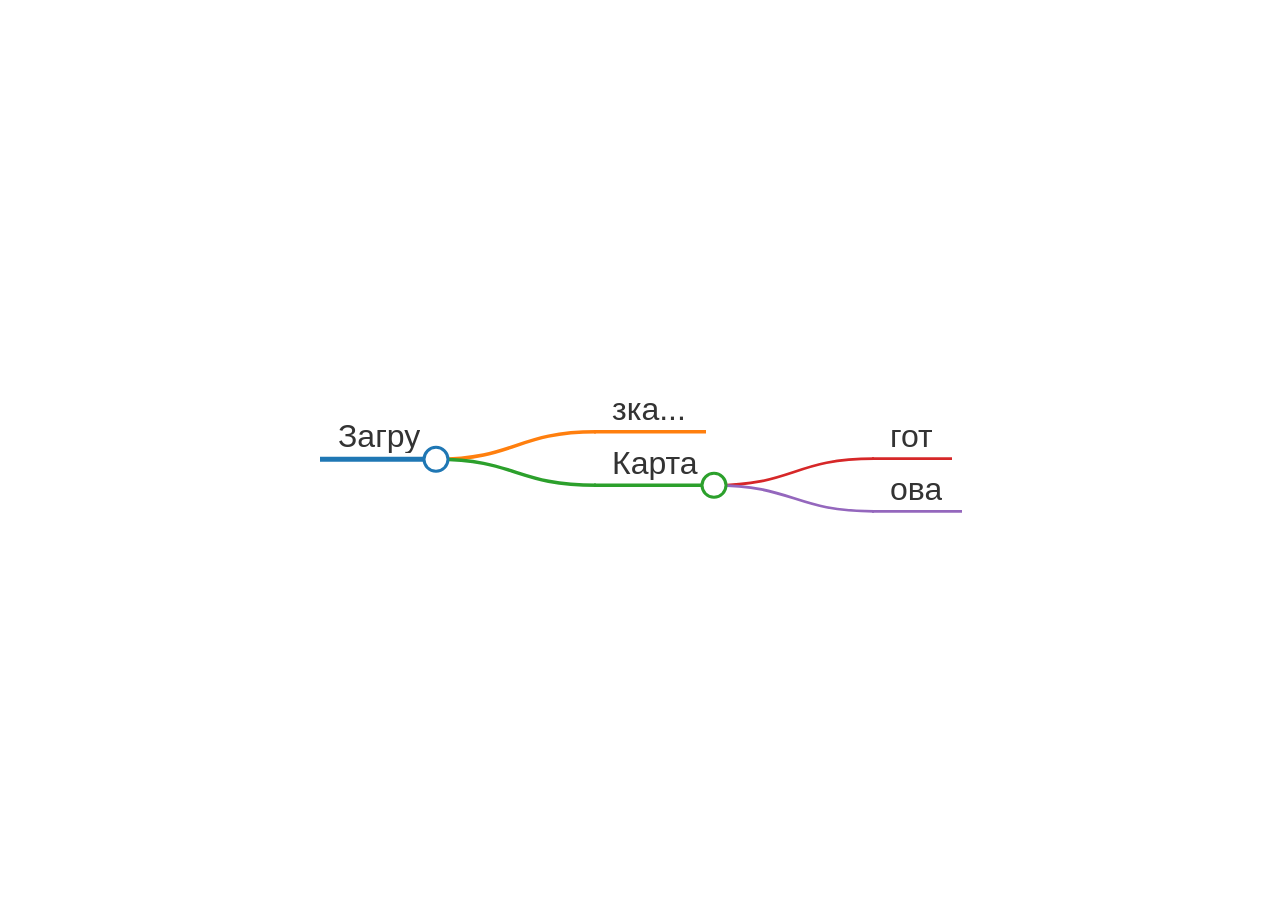
<file: map.html>
<!DOCTYPE html>
<html>
<head>
    <meta charset="UTF-8">
    <style>
        body { margin: 0; overflow: hidden; }
        #markmap-container { width: 100vw; height: 100vh; }
		
		/* 3. Полная кастомизация ССЫЛОК внутри интеллект-карты */
.markmap-node a {
    font-family: Georgia,  serif !important; /* Ставим нужный круглый шрифт */
    letter-spacing: 0.3em !important; 
    color: #ff5500 !important;       /* Задаем любой цвет ссылке на карте */
    text-decoration: none !important; /* Убираем подчеркивание */
    font-weight: bold !important;
}

/* Эффект при наведении мышки на ссылку в карте */
.markmap-node a:hover {
    color: #ff0000 !important;
    text-decoration: underline !important; 
}
    </style>
</head>
<body>
    <div id="markmap-container"></div>

    <script>
        function loadScript(src) {
            return new Promise((resolve, reject) => {
                const script = document.createElement('script');
                script.src = src;
                script.onload = resolve;
                script.onerror = reject;
                document.head.appendChild(script);
            });
        }

        (async function() {
            try {
                await loadScript('d3.js');
                await loadScript('markmap-lib.js');
                await loadScript('markmap-view.js');

                const container = document.getElementById('markmap-container');
                const transformer = new window.markmap.Transformer();
                
                // Глобальные переменные для управления извне
                window.currentMap = null;
                window.currentSvg = null;
                window.currentMarkdown = '';

 async function render(markdownText) {
    if (!container) return;
    
    // Сохраняем защиту от сброса карты при холостых кликах курсора
    if (window.currentMarkdown === markdownText) {
        return; 
    }
    
    window.currentMarkdown = markdownText;

    // 1. Извлекаем и структуру дерева (root), и объект настроек (frontmatter)
    const { root, frontmatter } = transformer.transform(markdownText || '# Пустой документ\n## Нет данных');

    // Вытаскиваем параметры markmap из фронтматтера, если они там есть
    let options = frontmatter && frontmatter.markmap ? frontmatter.markmap : null;

    // 👇 ВОТ ЭТОТ БЛОК ИСПРАВЛЯЕТ ОШИБКУ "n is not a function":
    // Превращаем массив строк с цветами в функцию, которую требует markmap-view
    if (options && Array.isArray(options.color)) {
        const colors = options.color;
        options.color = function(node) {
            return colors[node.depth % colors.length] || '#888888';
        };
    }

    if (window.currentMap && window.currentSvg && window.currentSvg.parentNode === container) {
        // 2. Если карта уже создана, обновляем её настройки динамически, а затем данные
        if (options) {
            window.currentMap.setOptions(options);
        } else {
            // Сбрасываем на дефолтные опции, если блок настроек удалили из редактора
            window.currentMap.setOptions(window.markmap.deriveOptions(null));
        }
        window.currentMap.setData(root);
    } else {
        const svg = document.createElementNS('http://www.w3.org/2000/svg', 'svg');
        svg.style.width = '100%';
        svg.style.height = '100%';
        svg.style.display = 'block';

        container.innerHTML = '';
        container.appendChild(svg);
        window.currentSvg = svg;
        
        // 3. При первой отрисовке передаем валидные опции вторым аргументом
        window.currentMap = window.markmap.Markmap.create(svg, options, root);
    }
}


                window.updateMarkmap = render;

                // Сворачивание узлов глубже определённого уровня
                window.collapseLevel = function(level) {
                    if (!window.currentMap || !window.currentMap.state || !window.currentMap.state.data) return;
                    
                    const root = window.currentMap.state.data;
                    
                    function setFold(node, currentDepth = 1) {
                        if (!node) return;
                        if (node.children && node.children.length) {
                            node.payload = node.payload || {};
                            // fold: 1 — свёрнут, 0 — развёрнут
                            node.payload.fold = (currentDepth >= level) ? 1 : 0;
                            node.children.forEach(child => setFold(child, currentDepth + 1));
                        }
                    }
                    
                    setFold(root);
                    window.currentMap.setData(root);
                };

                // Разворачивание всех узлов
                window.expandAll = function() {
                    if (!window.currentMap || !window.currentMap.state || !window.currentMap.state.data) return;
                    
                    const root = window.currentMap.state.data;
                    
                    function unfold(node) {
                        if (!node) return;
                        if (node.children && node.children.length) {
                            node.payload = node.payload || {};
                            node.payload.fold = 0;
                            node.children.forEach(unfold);
                        }
                    }
                    
                    unfold(root);
                    window.currentMap.setData(root);
                };
// После определения функции collapseLevel, добавить отправку уровня
window.collapseLevel = function(level) {
    if (!window.currentMap || !window.currentMap.state || !window.currentMap.state.data) return;
    
    const root = window.currentMap.state.data;
    
    function setFold(node, currentDepth = 1) {
        if (!node) return;
        if (node.children && node.children.length) {
            node.payload = node.payload || {};
            node.payload.fold = (currentDepth >= level) ? 1 : 0;
            node.children.forEach(child => setFold(child, currentDepth + 1));
        }
    }
    
    setFold(root);
    window.currentMap.setData(root);
    
    // Отправляем уровень в родительское окно
    window.parent.postMessage({ type: 'levelChanged', level: level }, '*');
};
                // Сигнал родительскому окну, что карта готова
                window.parent.postMessage({ type: 'mapReady' }, '*');

                // Стартовая отрисовка
                await render('# Загру\n## зка...\n## Карта\n### гот\n### ова');
            } catch (err) {
                console.error(err);
                document.body.innerHTML = `<div style="color:red;padding:20px;">Ошибка: ${err.message}</div>`;
            }
        })();
    </script>
	<script>
    // Обработчик сообщений от родительского окна
    window.addEventListener('message', (e) => {
        if (e.data.type === 'updateMap' && window.updateMarkmap) {
            window.updateMarkmap(e.data.markdown);
        }
    });
// После генерации Markmap
document.querySelectorAll('a').forEach(link => {
    link.setAttribute('target', '_blank');
});
    function saveAsPNG() {
    const svg = document.querySelector('#markmap-container svg');
    if (!svg) return;

    const clone = svg.cloneNode(true);
    const container = document.getElementById('markmap-container');
    const width = container.clientWidth;
    const height = container.clientHeight;
    
    clone.setAttribute('width', width);
    clone.setAttribute('height', height);
    
    const transform = svg.getAttribute('transform') || '';
    clone.setAttribute('transform', transform);
    
    const serializer = new XMLSerializer();
    const source = serializer.serializeToString(clone);
    
    const canvas = document.createElement('canvas');
    canvas.width = width;
    canvas.height = height;
    const ctx = canvas.getContext('2d');
    
    const img = new Image();
    img.onload = () => {
        ctx.drawImage(img, 0, 0, width, height);
        const png = canvas.toDataURL('image/png');
        const a = document.createElement('a');
        a.href = png;
        a.download = 'mindmap.png';
        a.click();
    };
    img.src = 'data:image/svg+xml;utf8,' + encodeURIComponent(source);
}

window.saveAsPNG = saveAsPNG;
</script>
</body>
</html>
</file>
